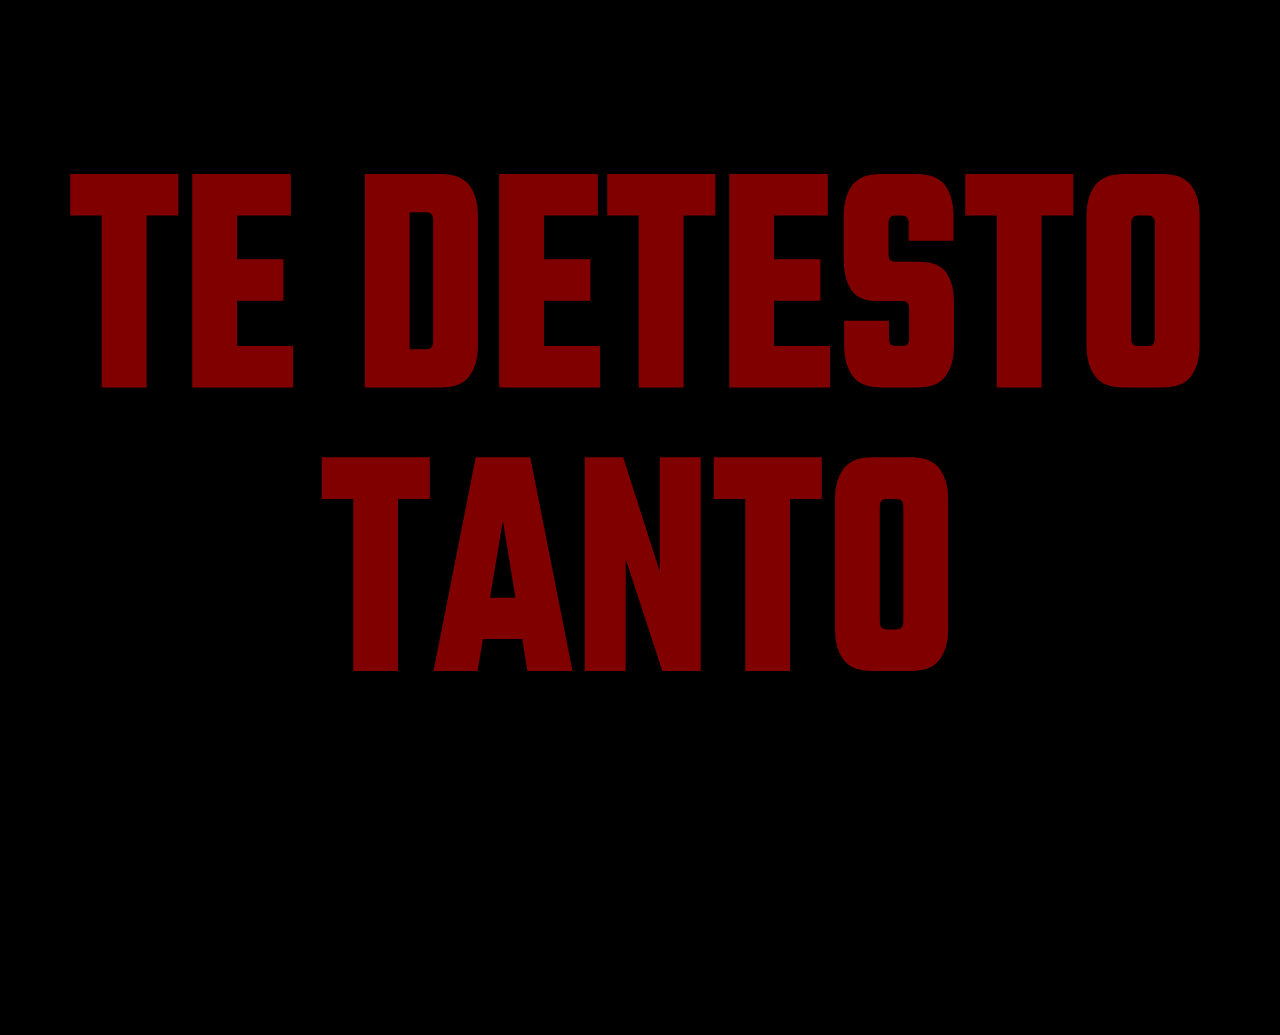
<file: index.html>
<!DOCTYPE html>
<html lang="es">
<head>
    <meta charset="UTF-8">
    <meta name="viewport" content="width=device-width, initial-scale=1.0">
    <title>TE DETESTO TANTO</title>
    <style>
        @import url('https://fonts.googleapis.com/css2?family=Teko:wght@700&display=swap');

        * {
            margin: 0;
            padding: 0;
            box-sizing: border-box;
        }

        body {
            background-color: #000000;
            height: 100vh;
            width: 100vw;
            display: flex;
            justify-content: center;
            align-items: center;
            overflow: hidden;
            position: relative;
            font-family: 'Teko', sans-serif;
        }

        .contenedor-texto {
            display: flex;
            flex-direction: column;
            justify-content: center;
            align-items: center;
            width: 100%;
            height: 100vh;
            transform: scaleY(1.3);
        }

        .linea {
            color: #800000;
            font-size: min(20vw, 40vh);
            font-weight: 700;
            text-transform: uppercase;
            text-align: center;
            line-height: 0.85;
            letter-spacing: 2px;
            white-space: nowrap;
            user-select: none;
        }

        .boton-oculto {
            position: absolute;
            bottom: 0;
            right: 0;
            width: 90px;
            height: 90px;
            background: transparent;
            border: none;
            cursor: pointer;
            z-index: 999;
            display: block;
        }
    </style>
</head>
<body>

    <div class="contenedor-texto">
        <div class="linea">TE DETESTO</div>
        <div class="linea">TANTO</div>
    </div>

    <a href="index1.html" class="boton-oculto" aria-label="Secreto"></a>

</body>
</html>
</file>
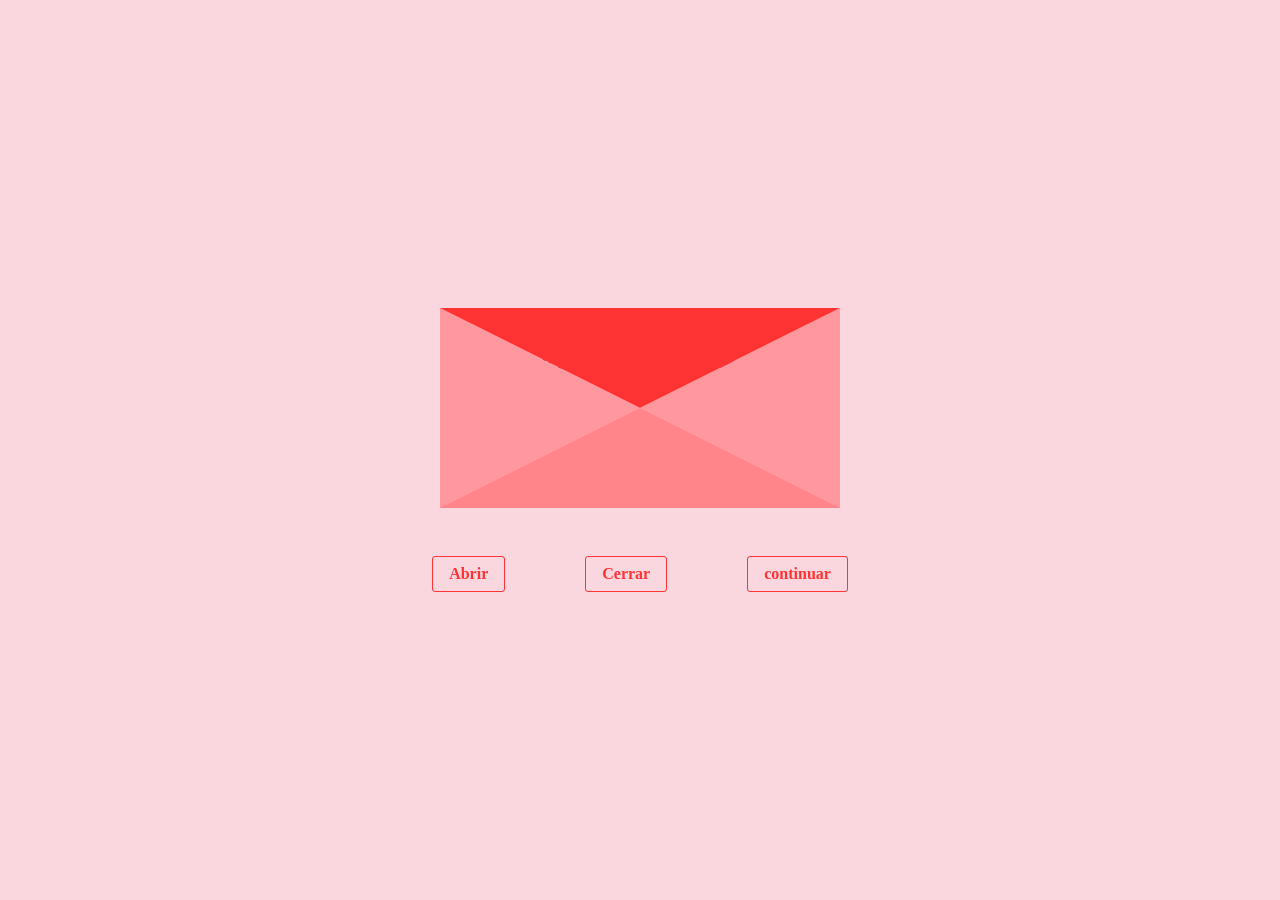
<file: led/index.html>
<!DOCTYPE html>
<html lang="es">
<head>
  <meta charset="UTF-8">
  <meta name="viewport" content="width=device-width, initial-scale=1.0">
  <title>Carta</title>
  <link rel="stylesheet" href="style.css">
</head>
<body>
  <main>
    <div class="container-letter">
      <div class="cover"></div>
      <span class="heart">♥</span>
      <p class="paper" id="mainMessage">
      TE AMO MI PRINCESA HERMOSA💗
      </p>
      <div class="letter"></div>
    </div>
    <div class="options">
      <button id="open">Abrir</button>
      <button id="close">Cerrar</butto>
        <button class="btn" onclick="window.location.href='letter.html'">continuar</button>
    </div>
  </main>
  <script src="script.js"></script>
</body>
</html>
</file>
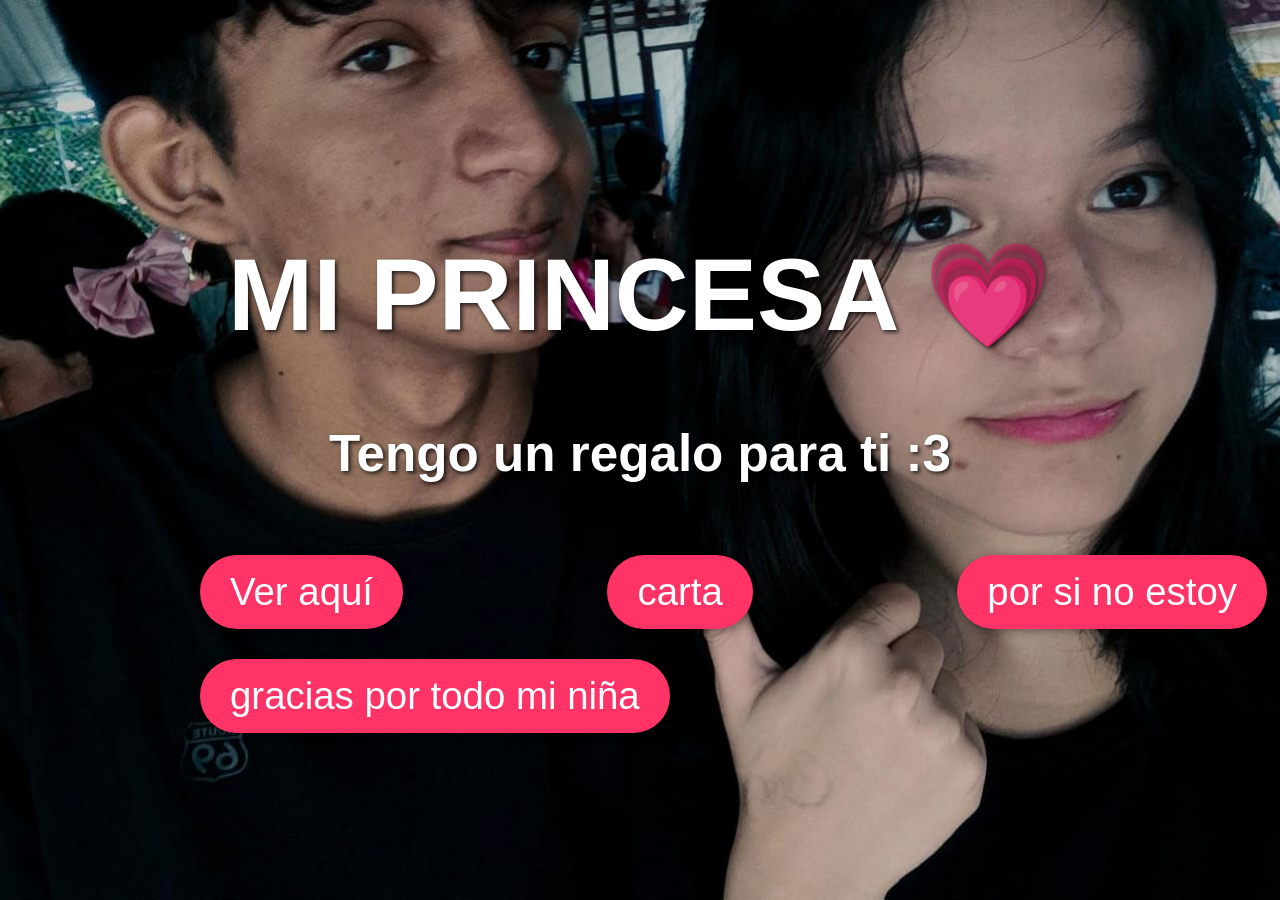
<file: Para-mi-princesa-main/index.html>
<!DOCTYPE html>
<html lang="es">
<head>
    <meta charset="UTF-8">
    <meta name="viewport" content="width=device-width, initial-scale=1.0">
    <title>Cariño</title>
    <style>
        body, html {
            margin: 0;
            padding: 0;
            height: 100%;
            width: 100%;
            display: flex;
            justify-content: center;
            align-items: center;
            background: url('imgg/bell.png') no-repeat center center/cover;
            font-family: 'Arial', sans-serif;
        }

        h1, h2 {
            color: white;
            text-shadow: 2px 2px 4px rgba(0, 0, 0, 0.8);
            text-align: center;
        }

        h1 {
            font-size: 8vw;
            animation: fadeInOut 3s infinite; /* Animación suave */
        }

        h2 {
            font-size: 4vw;
            margin-top: 20px;
            animation: pulse 2s infinite; /* Pequeño efecto de pulsación */
        }

        button {
            font-size: 3vw;
            padding: 15px 30px;
            margin-top: 30px;
            border: none;
            margin-left: 200px;
            background-color: #ff3366;
            color: white;
            cursor: pointer;
            border-radius: 50px;
            box-shadow: 2px 2px 10px rgba(0, 0, 0, 0.4);
        }

        @keyframes fadeInOut {
            0%, 100% {
                opacity: 0.8;
            }
            50% {
                opacity: 1;
            }
        }

        @keyframes pulse {
            0%, 100% {
                transform: scale(1);
            }
            50% {
                transform: scale(1.05);
            }
        }
    </style>
</head>
<body>
    <div>
        <h1>MI PRINCESA 💗</h1>
        <h2>Tengo un regalo para ti :3</h2>
        <button onclick="window.location.href='rosas.html'">Ver aquí</button>
        <button onclick="window.location.href='led/index.html'">carta</button>
        <button onclick="window.location.href='menu.html'">por si no estoy</button>
        <button onclick="window.location.href='indexx.html'">gracias por todo mi niña</button>
       
    </div>

    
</body>
</html>
</file>
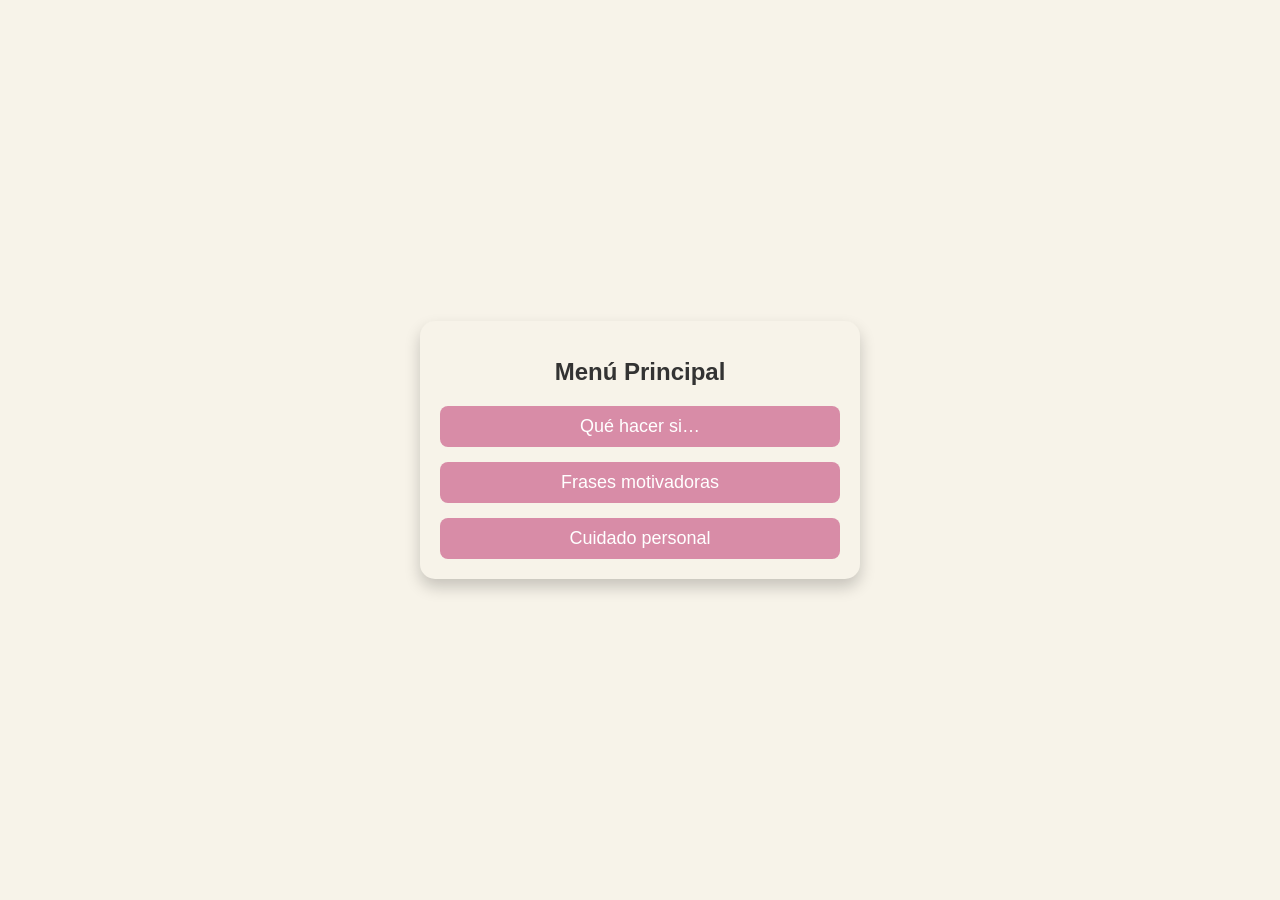
<file: menu.html>
<!DOCTYPE html>
<html lang="es">
<head>
    <meta charset="UTF-8">
    <meta name="viewport" content="width=device-width, initial-scale=1.0">
    <title>Menú Principal</title>
    <style>
        body {
            font-family: Arial, sans-serif;
            margin: 0;
            padding: 0;
            background-color: #f7f3e9; /* Beige muy claro */
            display: flex;
            justify-content: center;
            align-items: center;
            height: 100vh;
        }
        .menu-container {
            text-align: center;
            background: #f7f3e9; /* Beige muy claro */
            border-radius: 15px;
            box-shadow: 0 8px 16px rgba(0, 0, 0, 0.2); /* Más sombra */
            padding: 20px;
            width: 90%;
            max-width: 400px;
        }
        h1 {
            font-size: 24px;
            color: #333;
            margin-bottom: 20px;
        }
        .menu {
            display: flex;
            flex-direction: column;
            gap: 15px;
        }
        .menu a {
            text-decoration: none;
            background-color: #d88ca7; /* Rosita más oscuro */
            color: white;
            padding: 10px;
            border-radius: 8px;
            transition: background-color 0.3s;
            font-size: 18px;
        }
        .menu a:hover {
            background-color: #c07891; /* Rosita aún más oscuro */
        }
    </style>
</head>
<body>
    <div class="menu-container">
        <h1>Menú Principal</h1>
        <div class="menu">
            <a href="cosasdemenu/que hacer si..html">Qué hacer si…</a>
            <a href="cosasdemenu/frases motivadoras.html">Frases motivadoras</a>
            <a href="cosasdemenu/cuidado personal.html">Cuidado personal</a>

        </div>
    </div>
</body>
</html>
</file>
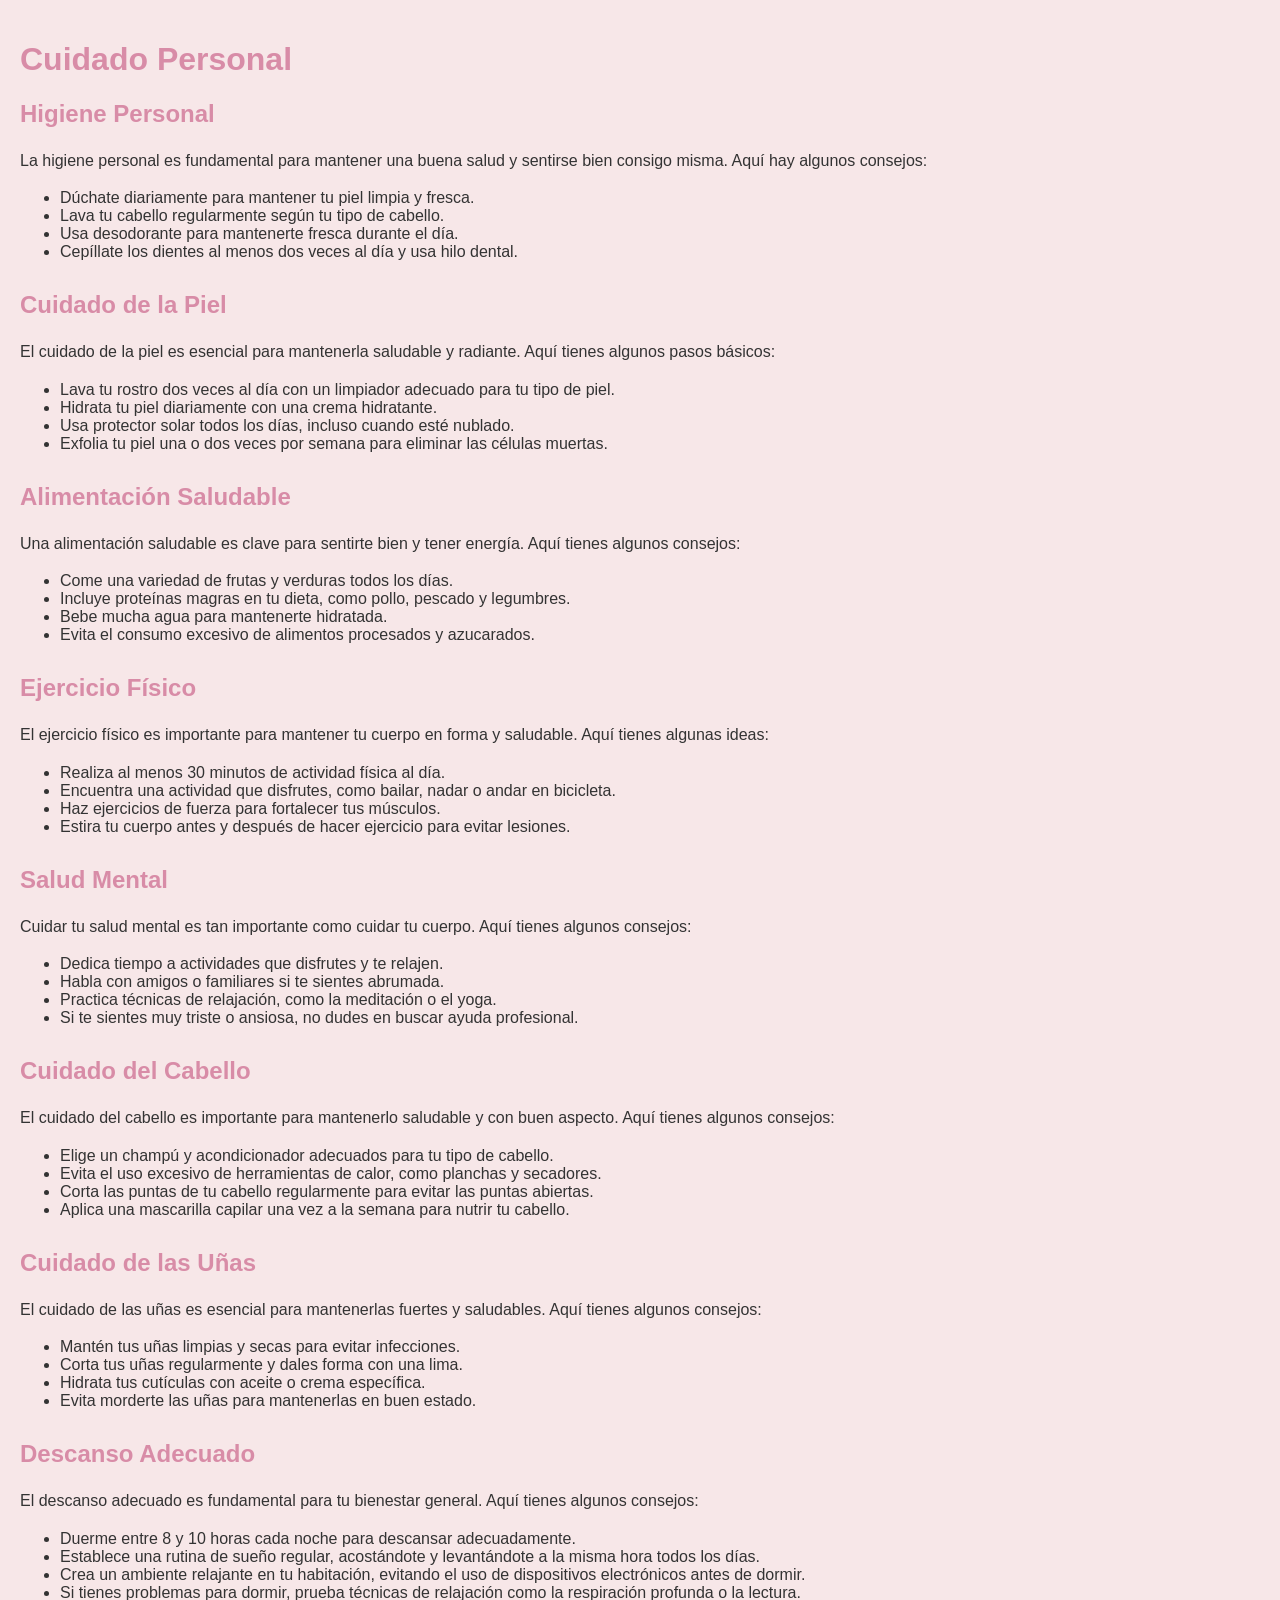
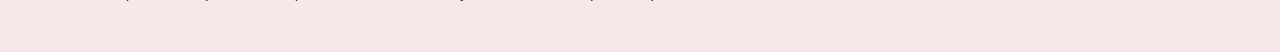
<file: cosasdemenu/cuidado personal.html>
<!DOCTYPE html>
<html lang="es">
<head>
    <meta charset="UTF-8">
    <meta name="viewport" content="width=device-width, initial-scale=1.0">
    <title>Cuidado Personal</title>
    <style>
        body {
            font-family: Arial, sans-serif;
            background-color: #f7e7e8; /* Fondo rosita claro */
            color: #333;
            margin: 0;
            padding: 0;
        }
        .container {
            padding: 20px;
        }
        h1, h2, h3 {
            color: #d88ca7; /* Rosita más oscuro */
        }
        .section {
            margin-bottom: 30px;
        }
        .section p {
            margin-bottom: 15px;
            line-height: 1.6;
        }
        .menu a {
            text-decoration: none;
            background-color: #d88ca7; /* Rosita más oscuro */
            color: white;
            padding: 10px;
            border-radius: 8px;
            transition: background-color 0.3s;
            font-size: 18px;
        }
        .menu a:hover {
            background-color: #c07891; /* Rosita aún más oscuro */
        }
    </style>
</head>
<body>
    <div class="container">
        <h1>Cuidado Personal</h1>
        <div class="section">
            <h2>Higiene Personal</h2>
            <p>La higiene personal es fundamental para mantener una buena salud y sentirse bien consigo misma. Aquí hay algunos consejos:</p>
            <ul>
                <li>Dúchate diariamente para mantener tu piel limpia y fresca.</li>
                <li>Lava tu cabello regularmente según tu tipo de cabello.</li>
                <li>Usa desodorante para mantenerte fresca durante el día.</li>
                <li>Cepíllate los dientes al menos dos veces al día y usa hilo dental.</li>
            </ul>
        </div>
        <div class="section">
            <h2>Cuidado de la Piel</h2>
            <p>El cuidado de la piel es esencial para mantenerla saludable y radiante. Aquí tienes algunos pasos básicos:</p>
            <ul>
                <li>Lava tu rostro dos veces al día con un limpiador adecuado para tu tipo de piel.</li>
                <li>Hidrata tu piel diariamente con una crema hidratante.</li>
                <li>Usa protector solar todos los días, incluso cuando esté nublado.</li>
                <li>Exfolia tu piel una o dos veces por semana para eliminar las células muertas.</li>
            </ul>
        </div>
        <div class="section">
            <h2>Alimentación Saludable</h2>
            <p>Una alimentación saludable es clave para sentirte bien y tener energía. Aquí tienes algunos consejos:</p>
            <ul>
                <li>Come una variedad de frutas y verduras todos los días.</li>
                <li>Incluye proteínas magras en tu dieta, como pollo, pescado y legumbres.</li>
                <li>Bebe mucha agua para mantenerte hidratada.</li>
                <li>Evita el consumo excesivo de alimentos procesados y azucarados.</li>
            </ul>
        </div>
        <div class="section">
            <h2>Ejercicio Físico</h2>
            <p>El ejercicio físico es importante para mantener tu cuerpo en forma y saludable. Aquí tienes algunas ideas:</p>
            <ul>
                <li>Realiza al menos 30 minutos de actividad física al día.</li>
                <li>Encuentra una actividad que disfrutes, como bailar, nadar o andar en bicicleta.</li>
                <li>Haz ejercicios de fuerza para fortalecer tus músculos.</li>
                <li>Estira tu cuerpo antes y después de hacer ejercicio para evitar lesiones.</li>
            </ul>
        </div>
        <div class="section">
            <h2>Salud Mental</h2>
            <p>Cuidar tu salud mental es tan importante como cuidar tu cuerpo. Aquí tienes algunos consejos:</p>
            <ul>
                <li>Dedica tiempo a actividades que disfrutes y te relajen.</li>
                <li>Habla con amigos o familiares si te sientes abrumada.</li>
                <li>Practica técnicas de relajación, como la meditación o el yoga.</li>
                <li>Si te sientes muy triste o ansiosa, no dudes en buscar ayuda profesional.</li>
            </ul>
        </div>
        <div class="section">
            <h2>Cuidado del Cabello</h2>
            <p>El cuidado del cabello es importante para mantenerlo saludable y con buen aspecto. Aquí tienes algunos consejos:</p>
            <ul>
                <li>Elige un champú y acondicionador adecuados para tu tipo de cabello.</li>
                <li>Evita el uso excesivo de herramientas de calor, como planchas y secadores.</li>
                <li>Corta las puntas de tu cabello regularmente para evitar las puntas abiertas.</li>
                <li>Aplica una mascarilla capilar una vez a la semana para nutrir tu cabello.</li>
            </ul>
        </div>
        <div class="section">
            <h2>Cuidado de las Uñas</h2>
            <p>El cuidado de las uñas es esencial para mantenerlas fuertes y saludables. Aquí tienes algunos consejos:</p>
            <ul>
                <li>Mantén tus uñas limpias y secas para evitar infecciones.</li>
                <li>Corta tus uñas regularmente y dales forma con una lima.</li>
                <li>Hidrata tus cutículas con aceite o crema específica.</li>
                <li>Evita morderte las uñas para mantenerlas en buen estado.</li>
            </ul>
        </div>
        <div class="section">
            <h2>Descanso Adecuado</h2>
            <p>El descanso adecuado es fundamental para tu bienestar general. Aquí tienes algunos consejos:</p>
            <ul>
                <li>Duerme entre 8 y 10 horas cada noche para descansar adecuadamente.</li>
                <li>Establece una rutina de sueño regular, acostándote y levantándote a la misma hora todos los días.</li>
                <li>Crea un ambiente relajante en tu habitación, evitando el uso de dispositivos electrónicos antes de dormir.</li>
                <li>Si tienes problemas para dormir, prueba técnicas de relajación como la respiración profunda o la lectura.</li>
            </ul>
        </div>
    </div>
</body>
</html>
</file>
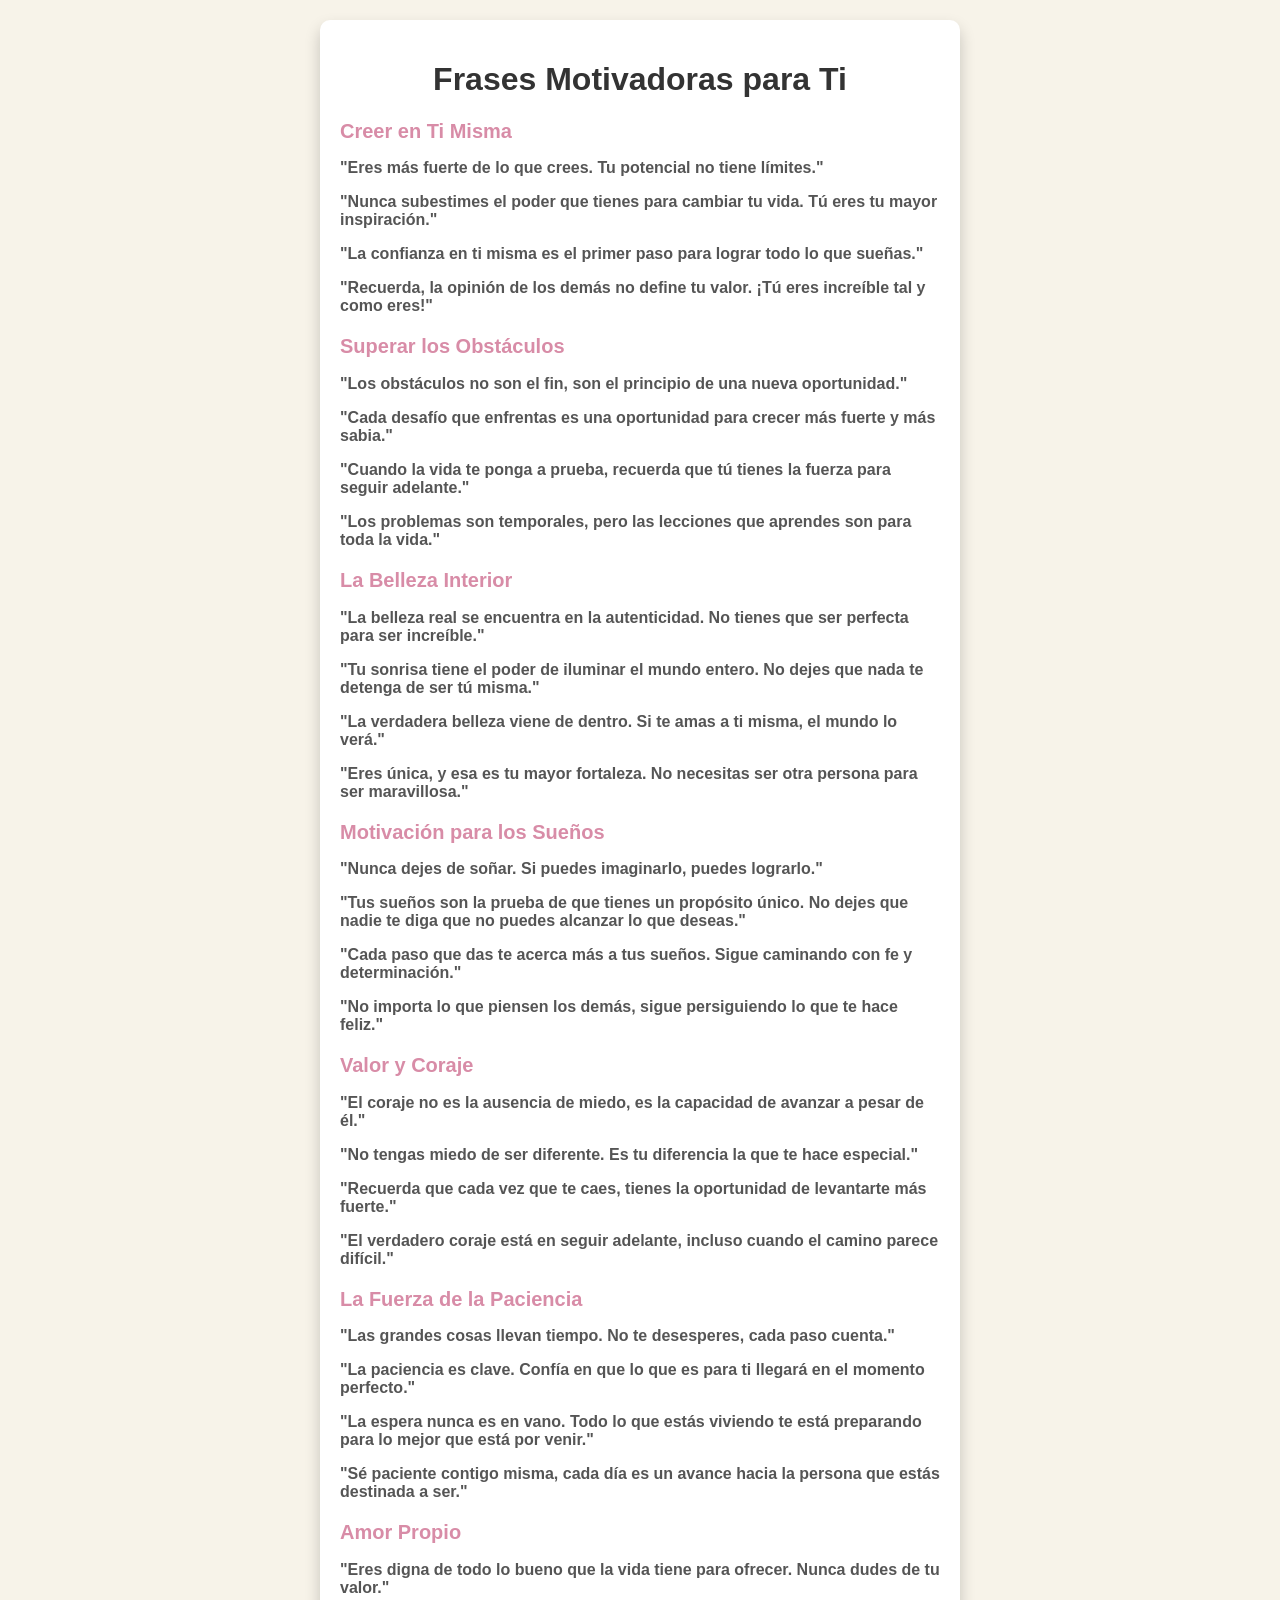
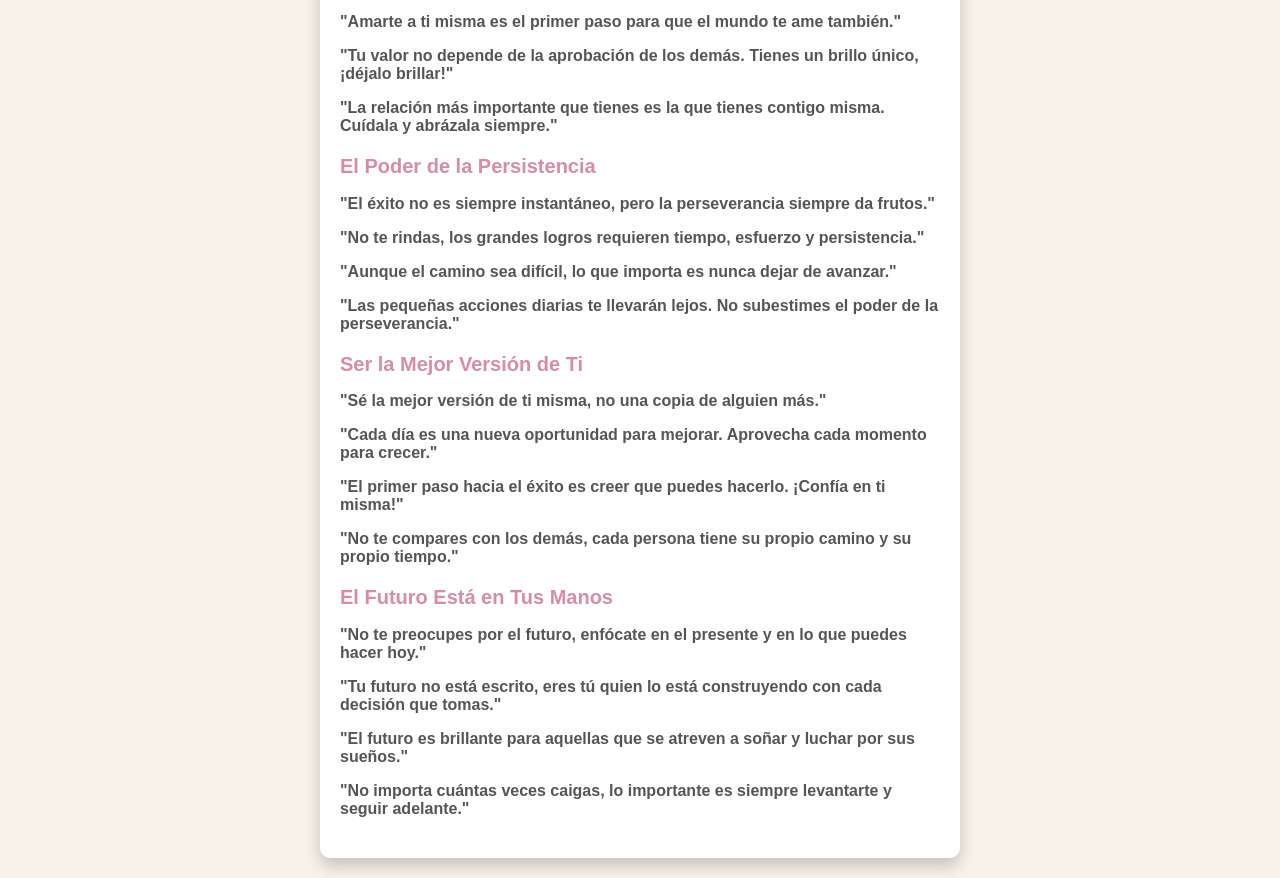
<file: cosasdemenu/frases motivadoras.html>
<!DOCTYPE html>
<html lang="es">
<head>
    <meta charset="UTF-8">
    <meta name="viewport" content="width=device-width, initial-scale=1.0">
    <title>Frases Motivadoras para Ti</title>
    <style>
        body {
            font-family: Arial, sans-serif;
            margin: 0;
            padding: 20px;
            background-color: #f7f3e9; /* Beige muy claro */
        }
        .container {
            max-width: 600px;
            margin: 0 auto;
            background: #ffffff;
            padding: 20px;
            border-radius: 10px;
            box-shadow: 0 8px 16px rgba(0, 0, 0, 0.2);
        }
        h1 {
            text-align: center;
            color: #333;
        }
        .section {
            margin-bottom: 20px;
        }
        .section h2 {
            font-size: 20px;
            color: #d88ca7;
        }
        .section p {
            font-size: 16px;
            color: #555;
        }
        .quote {
            font-weight: bold;
            color: #6a5acd;
        }
    </style>
</head>
<body>
    <div class="container">
        <h1>Frases Motivadoras para Ti</h1>
        
        <div class="section">
            <h2>Creer en Ti Misma</h2>
            <p class="quote">"Eres más fuerte de lo que crees. Tu potencial no tiene límites."</p>
            <p class="quote">"Nunca subestimes el poder que tienes para cambiar tu vida. Tú eres tu mayor inspiración."</p>
            <p class="quote">"La confianza en ti misma es el primer paso para lograr todo lo que sueñas."</p>
            <p class="quote">"Recuerda, la opinión de los demás no define tu valor. ¡Tú eres increíble tal y como eres!"</p>
        </div>

        <div class="section">
            <h2>Superar los Obstáculos</h2>
            <p class="quote">"Los obstáculos no son el fin, son el principio de una nueva oportunidad."</p>
            <p class="quote">"Cada desafío que enfrentas es una oportunidad para crecer más fuerte y más sabia."</p>
            <p class="quote">"Cuando la vida te ponga a prueba, recuerda que tú tienes la fuerza para seguir adelante."</p>
            <p class="quote">"Los problemas son temporales, pero las lecciones que aprendes son para toda la vida."</p>
        </div>

        <div class="section">
            <h2>La Belleza Interior</h2>
            <p class="quote">"La belleza real se encuentra en la autenticidad. No tienes que ser perfecta para ser increíble."</p>
            <p class="quote">"Tu sonrisa tiene el poder de iluminar el mundo entero. No dejes que nada te detenga de ser tú misma."</p>
            <p class="quote">"La verdadera belleza viene de dentro. Si te amas a ti misma, el mundo lo verá."</p>
            <p class="quote">"Eres única, y esa es tu mayor fortaleza. No necesitas ser otra persona para ser maravillosa."</p>
        </div>

        <div class="section">
            <h2>Motivación para los Sueños</h2>
            <p class="quote">"Nunca dejes de soñar. Si puedes imaginarlo, puedes lograrlo."</p>
            <p class="quote">"Tus sueños son la prueba de que tienes un propósito único. No dejes que nadie te diga que no puedes alcanzar lo que deseas."</p>
            <p class="quote">"Cada paso que das te acerca más a tus sueños. Sigue caminando con fe y determinación."</p>
            <p class="quote">"No importa lo que piensen los demás, sigue persiguiendo lo que te hace feliz."</p>
        </div>

        <div class="section">
            <h2>Valor y Coraje</h2>
            <p class="quote">"El coraje no es la ausencia de miedo, es la capacidad de avanzar a pesar de él."</p>
            <p class="quote">"No tengas miedo de ser diferente. Es tu diferencia la que te hace especial."</p>
            <p class="quote">"Recuerda que cada vez que te caes, tienes la oportunidad de levantarte más fuerte."</p>
            <p class="quote">"El verdadero coraje está en seguir adelante, incluso cuando el camino parece difícil."</p>
        </div>

        <div class="section">
            <h2>La Fuerza de la Paciencia</h2>
            <p class="quote">"Las grandes cosas llevan tiempo. No te desesperes, cada paso cuenta."</p>
            <p class="quote">"La paciencia es clave. Confía en que lo que es para ti llegará en el momento perfecto."</p>
            <p class="quote">"La espera nunca es en vano. Todo lo que estás viviendo te está preparando para lo mejor que está por venir."</p>
            <p class="quote">"Sé paciente contigo misma, cada día es un avance hacia la persona que estás destinada a ser."</p>
        </div>

        <div class="section">
            <h2>Amor Propio</h2>
            <p class="quote">"Eres digna de todo lo bueno que la vida tiene para ofrecer. Nunca dudes de tu valor."</p>
            <p class="quote">"Amarte a ti misma es el primer paso para que el mundo te ame también."</p>
            <p class="quote">"Tu valor no depende de la aprobación de los demás. Tienes un brillo único, ¡déjalo brillar!"</p>
            <p class="quote">"La relación más importante que tienes es la que tienes contigo misma. Cuídala y abrázala siempre."</p>
        </div>

        <div class="section">
            <h2>El Poder de la Persistencia</h2>
            <p class="quote">"El éxito no es siempre instantáneo, pero la perseverancia siempre da frutos."</p>
            <p class="quote">"No te rindas, los grandes logros requieren tiempo, esfuerzo y persistencia."</p>
            <p class="quote">"Aunque el camino sea difícil, lo que importa es nunca dejar de avanzar."</p>
            <p class="quote">"Las pequeñas acciones diarias te llevarán lejos. No subestimes el poder de la perseverancia."</p>
        </div>

        <div class="section">
            <h2>Ser la Mejor Versión de Ti</h2>
            <p class="quote">"Sé la mejor versión de ti misma, no una copia de alguien más."</p>
            <p class="quote">"Cada día es una nueva oportunidad para mejorar. Aprovecha cada momento para crecer."</p>
            <p class="quote">"El primer paso hacia el éxito es creer que puedes hacerlo. ¡Confía en ti misma!"</p>
            <p class="quote">"No te compares con los demás, cada persona tiene su propio camino y su propio tiempo."</p>
        </div>

        <div class="section">
            <h2>El Futuro Está en Tus Manos</h2>
            <p class="quote">"No te preocupes por el futuro, enfócate en el presente y en lo que puedes hacer hoy."</p>
            <p class="quote">"Tu futuro no está escrito, eres tú quien lo está construyendo con cada decisión que tomas."</p>
            <p class="quote">"El futuro es brillante para aquellas que se atreven a soñar y luchar por sus sueños."</p>
            <p class="quote">"No importa cuántas veces caigas, lo importante es siempre levantarte y seguir adelante."</p>
        </div>

    </div>
</body>
</html>
</file>
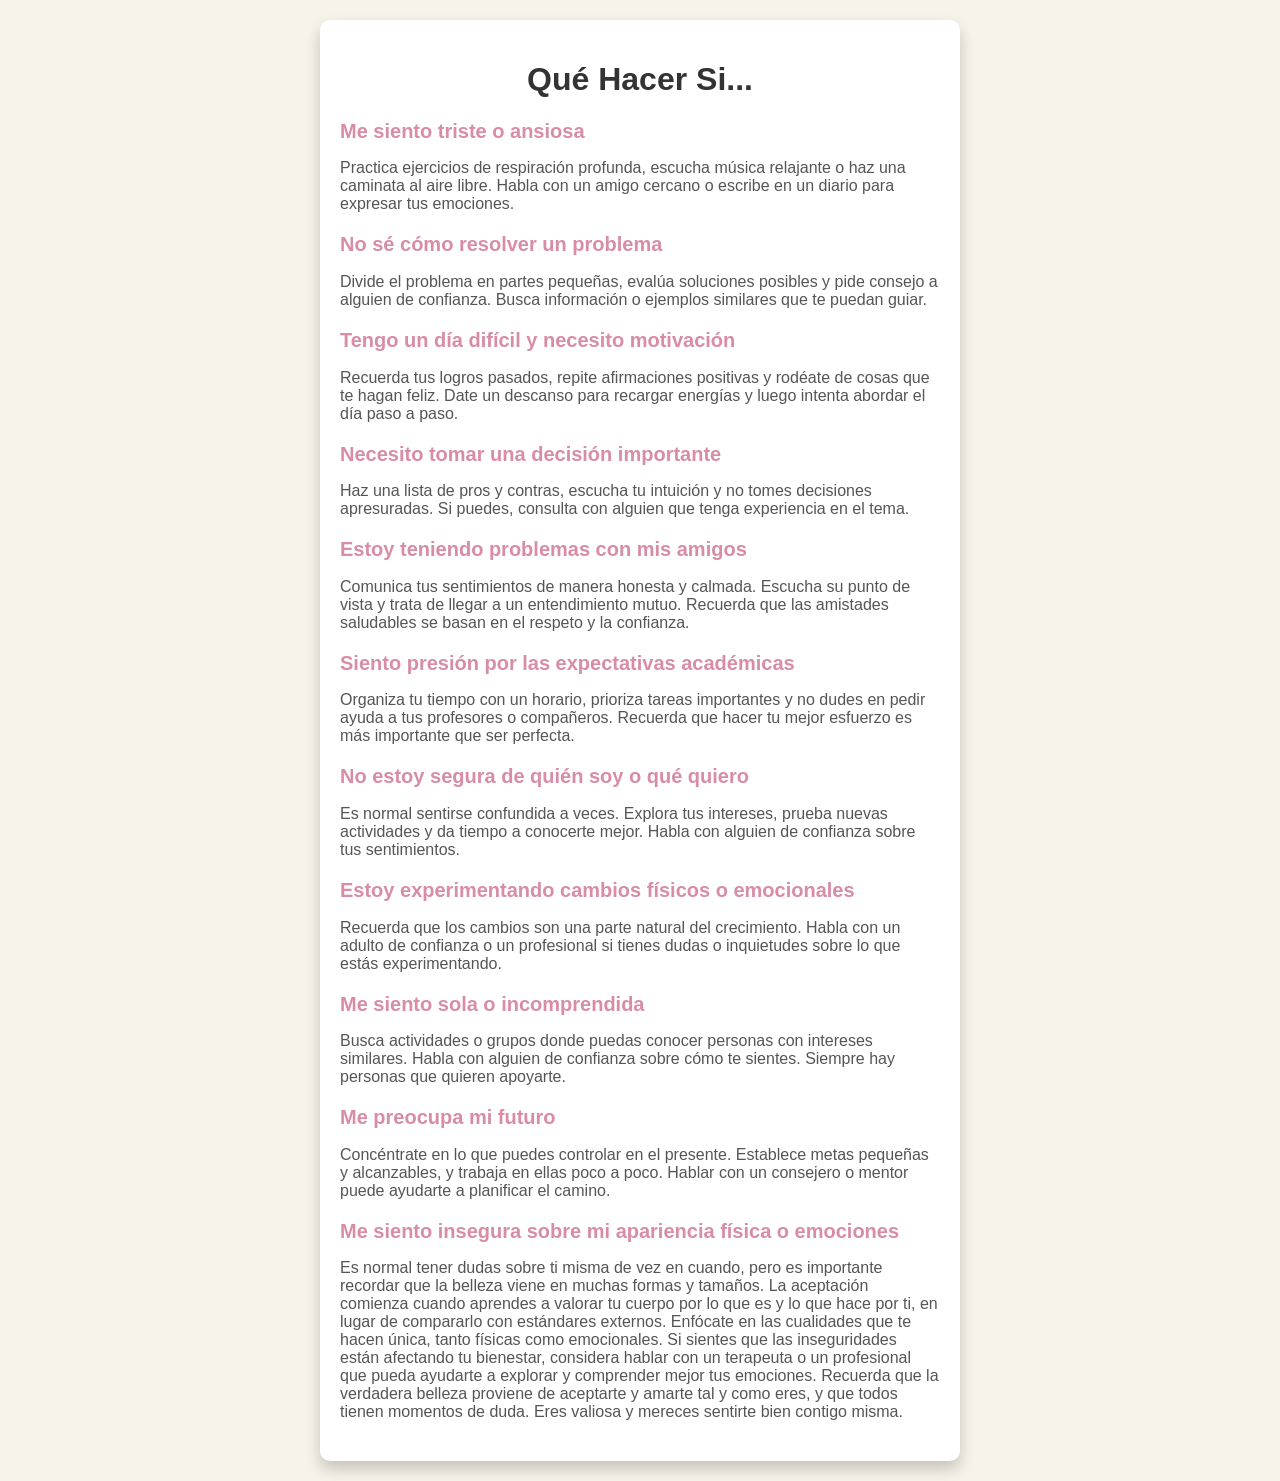
<file: cosasdemenu/que hacer si..html>
<!DOCTYPE html>
<html lang="es">
<head>
    <meta charset="UTF-8">
    <meta name="viewport" content="width=device-width, initial-scale=1.0">
    <title>Qué Hacer Si...</title>
    <style>
        body {
            font-family: Arial, sans-serif;
            margin: 0;
            padding: 20px;
            background-color: #f7f3e9; /* Beige muy claro */
        }
        .container {
            max-width: 600px;
            margin: 0 auto;
            background: #ffffff;
            padding: 20px;
            border-radius: 10px;
            box-shadow: 0 8px 16px rgba(0, 0, 0, 0.2);
        }
        h1 {
            text-align: center;
            color: #333;
        }
        .section {
            margin-bottom: 20px;
        }
        .section h2 {
            font-size: 20px;
            color: #d88ca7;
        }
        .section p {
            font-size: 16px;
            color: #555;
        }
    </style>
</head>
<body>
    <div class="container">
        <h1>Qué Hacer Si...</h1>
        
        <div class="section">
            <h2>Me siento triste o ansiosa</h2>
            <p>Practica ejercicios de respiración profunda, escucha música relajante o haz una caminata al aire libre. Habla con un amigo cercano o escribe en un diario para expresar tus emociones.</p>
        </div>
        
        <div class="section">
            <h2>No sé cómo resolver un problema</h2>
            <p>Divide el problema en partes pequeñas, evalúa soluciones posibles y pide consejo a alguien de confianza. Busca información o ejemplos similares que te puedan guiar.</p>
        </div>
        
        <div class="section">
            <h2>Tengo un día difícil y necesito motivación</h2>
            <p>Recuerda tus logros pasados, repite afirmaciones positivas y rodéate de cosas que te hagan feliz. Date un descanso para recargar energías y luego intenta abordar el día paso a paso.</p>
        </div>
        
        <div class="section">
            <h2>Necesito tomar una decisión importante</h2>
            <p>Haz una lista de pros y contras, escucha tu intuición y no tomes decisiones apresuradas. Si puedes, consulta con alguien que tenga experiencia en el tema.</p>
        </div>

        <div class="section">
            <h2>Estoy teniendo problemas con mis amigos</h2>
            <p>Comunica tus sentimientos de manera honesta y calmada. Escucha su punto de vista y trata de llegar a un entendimiento mutuo. Recuerda que las amistades saludables se basan en el respeto y la confianza.</p>
        </div>

        <div class="section">
            <h2>Siento presión por las expectativas académicas</h2>
            <p>Organiza tu tiempo con un horario, prioriza tareas importantes y no dudes en pedir ayuda a tus profesores o compañeros. Recuerda que hacer tu mejor esfuerzo es más importante que ser perfecta.</p>
        </div>

        <div class="section">
            <h2>No estoy segura de quién soy o qué quiero</h2>
            <p>Es normal sentirse confundida a veces. Explora tus intereses, prueba nuevas actividades y da tiempo a conocerte mejor. Habla con alguien de confianza sobre tus sentimientos.</p>
        </div>

        <div class="section">
            <h2>Estoy experimentando cambios físicos o emocionales</h2>
            <p>Recuerda que los cambios son una parte natural del crecimiento. Habla con un adulto de confianza o un profesional si tienes dudas o inquietudes sobre lo que estás experimentando.</p>
        </div>

        <div class="section">
            <h2>Me siento sola o incomprendida</h2>
            <p>Busca actividades o grupos donde puedas conocer personas con intereses similares. Habla con alguien de confianza sobre cómo te sientes. Siempre hay personas que quieren apoyarte.</p>
        </div>

        <div class="section">
            <h2>Me preocupa mi futuro</h2>
            <p>Concéntrate en lo que puedes controlar en el presente. Establece metas pequeñas y alcanzables, y trabaja en ellas poco a poco. Hablar con un consejero o mentor puede ayudarte a planificar el camino.</p>
        </div>

        <div class="section">
            <h2>Me siento insegura sobre mi apariencia física o emociones</h2>
            <p>Es normal tener dudas sobre ti misma de vez en cuando, pero es importante recordar que la belleza viene en muchas formas y tamaños. La aceptación comienza cuando aprendes a valorar tu cuerpo por lo que es y lo que hace por ti, en lugar de compararlo con estándares externos. Enfócate en las cualidades que te hacen única, tanto físicas como emocionales. Si sientes que las inseguridades están afectando tu bienestar, considera hablar con un terapeuta o un profesional que pueda ayudarte a explorar y comprender mejor tus emociones. Recuerda que la verdadera belleza proviene de aceptarte y amarte tal y como eres, y que todos tienen momentos de duda. Eres valiosa y mereces sentirte bien contigo misma.</p>
        </div>
        
    </div>
</body>
</html>
</file>
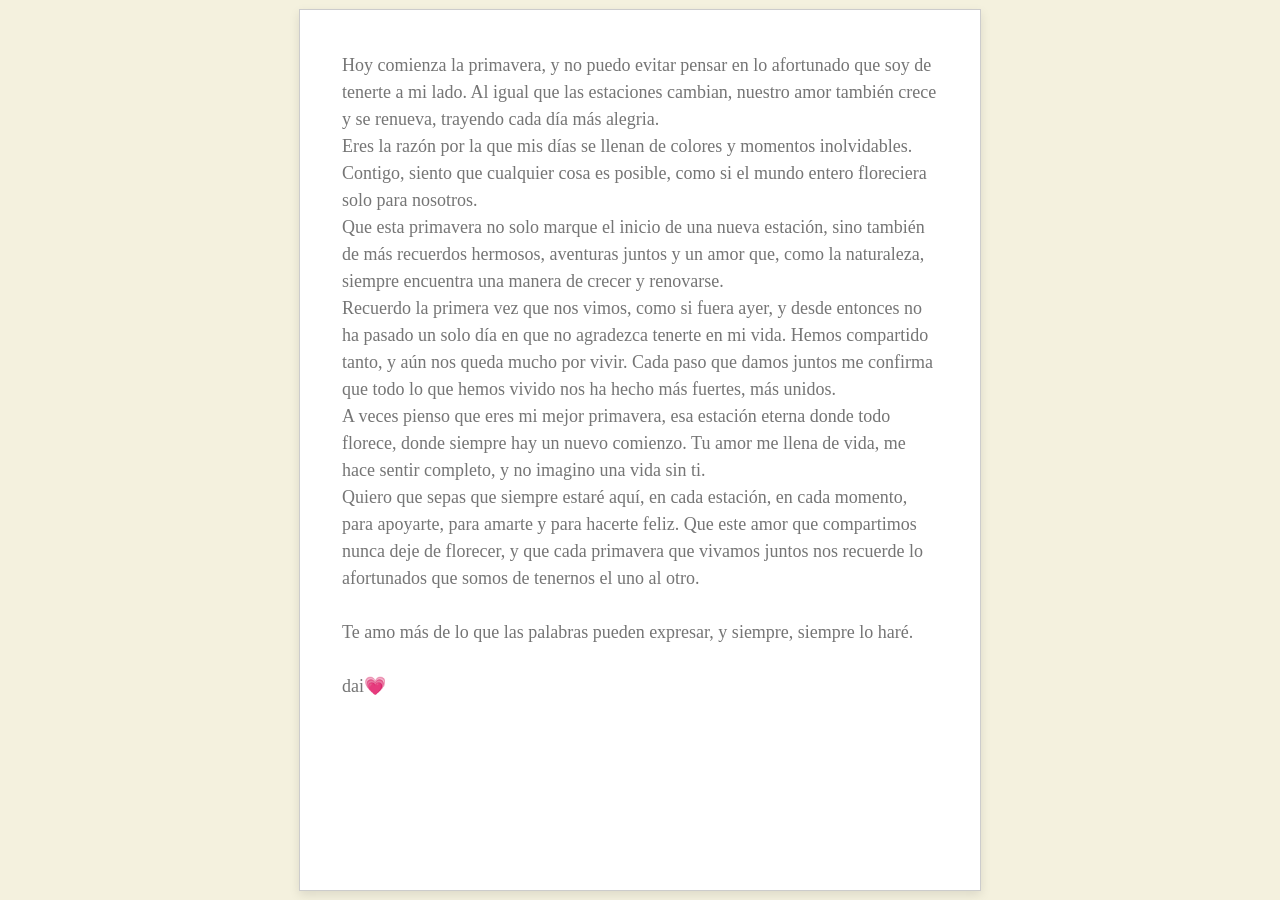
<file: led/letter.html>
<!DOCTYPE html>
<html lang="es">
<head>
    <meta charset="UTF-8">
    <meta name="viewport" content="width=device-width, initial-scale=1.0">
    <title>Hoja de Carta</title>
    <style>
        body {
            font-family: 'Times New Roman', serif;
            background-color: #f4f1de;
            margin: 0;
            padding: 0;
            display: flex;
            justify-content: center;
            align-items: center;
            height: 100vh;
        }

        .letter-container {
            width: 600px;
            height: 800px;
            background: #fff;
            border: 1px solid #ccc;
            padding: 40px;
            box-shadow: 0 4px 10px rgba(0, 0, 0, 0.1);
            background-image: url('https://www.transparenttextures.com/patterns/rice-paper.png');
        }

        textarea {
            width: 100%;
            height: 100%;
            border: none;
            outline: none;
            resize: none;
            font-family: 'Times New Roman', serif;
            font-size: 18px;
            line-height: 1.5;
            background: transparent;
        }
    </style>
</head>
<body>

    <div class="letter-container">
        <textarea placeholder="Hoy comienza la primavera, y no puedo evitar pensar en lo afortunado que soy de tenerte a mi lado. Al igual que las estaciones cambian, nuestro amor también crece y se renueva, trayendo cada día más alegria.
Eres la razón por la que mis días se llenan de colores y momentos inolvidables. Contigo, siento que cualquier cosa es posible, como si el mundo entero floreciera solo para nosotros.
Que esta primavera no solo marque el inicio de una nueva estación, sino también de más recuerdos hermosos, aventuras juntos y un amor que, como la naturaleza, siempre encuentra una manera de crecer y renovarse.
Recuerdo la primera vez que nos vimos, como si fuera ayer, y desde entonces no ha pasado un solo día en que no agradezca tenerte en mi vida. Hemos compartido tanto, y aún nos queda mucho por vivir. Cada paso que damos juntos me confirma que todo lo que hemos vivido nos ha hecho más fuertes, más unidos.
A veces pienso que eres mi mejor primavera, esa estación eterna donde todo florece, donde siempre hay un nuevo comienzo. Tu amor me llena de vida, me hace sentir completo, y no imagino una vida sin ti.
Quiero que sepas que siempre estaré aquí, en cada estación, en cada momento, para apoyarte, para amarte y para hacerte feliz. Que este amor que compartimos nunca deje de florecer, y que cada primavera que vivamos juntos nos recuerde lo afortunados que somos de tenernos el uno al otro.

Te amo más de lo que las palabras pueden expresar, y siempre, siempre lo haré.

dai💗" ></textarea>
    </div>

</body>
</html>
</file>
<file: led/style.css>
/* reset css */

* {
    min-width: 0;
    font: inherit;
  }
  
  *,
  *::before,
  *::after {
    box-sizing: border-box;
  }
  
  img,
  video,
  svg {
    display: block;
    height: auto;
    max-width: 100%;
  }
  
  body {
    margin: 0;
    min-height: 100dvh;
  }
  
  h1,
  h2,
  h3 {
    text-wrap: balance;
  }
  
  p {
    text-wrap: pretty;
  }
  
  /* styles */
  /* TODO: Cambiar la fuente
  
  * {
    font-family: comic-sans;
  } */
  
  body {
    background-color: #fad7df;
  }
  
  main {
    display: flex;
    flex-direction: column;
  
    gap: 3rem;
    justify-content: center;
    align-items: center;
    height: 100vh;
  }
  
  .container-letter {
    position: relative;
  }
  
  .cover {
    position: absolute;
    border-left: 200px solid transparent;
    border-right: 200px solid transparent;
    border-top: 100px solid #fe3334;
    border-bottom: 100px solid transparent;
  
    /*  */
    transition: transform .75s;
    transform-origin: top;
  }
  
  .paper {
    position: absolute;
    padding: 1.5rem;
    line-height: 2rem;
    right: 5px;
    /*  */
    z-index: -1;
    background: white;
    width: 390px;
    height: 180px;
  
    transition: all .75s;
  }
  
  .letter {
    border-left: 200px solid #ff989e;
    border-right: 200px solid #ff989e;
    border-top: 100px solid transparent;
    border-bottom: 100px solid #ff858a;
  }
  
  .options {
    display: flex;
    gap: 5rem;
  
    & button {
      color: #ff3234;
      font-weight: 600;
      border-radius: 3px;
      background: #fad7df;
      padding: 0.5rem 1rem;
      border: 1px solid #fe3334;
      cursor: pointer;
    }
  
    & button:hover {
      background: #ff989e;
      color: white;
    }
  }
  
  .open-cover {
    transform: rotatex(180deg);
  }
  
  .open-paper {
    animation: openPaper .5s forwards;
  }
  
  @keyframes openPaper {
    0% {
      top: 0;
    }
    100% {
      top: -120px;
    }
  }
  
  .close-paper {
    animation: closePaper .5s forwards;
  }
  
  @keyframes closePaper {
    0% {
      top: -120px;
    }
    100% {
      top: 0;
    }
  }
  
  
  .heart {
    display: none;
    position: absolute;
    top: 25%;
    left: 46.5%;
    margin: auto;
    font-size: 3rem;
  
    color: #fe3334;
  
    animation: crecer 1s forwards ;
  }
  
  @keyframes crecer {
    0% {
      scale: 1;
      opacity: 1;
    }
    100% {
      scale: 3;
      opacity: 0;
  
    }
  }
</file>
